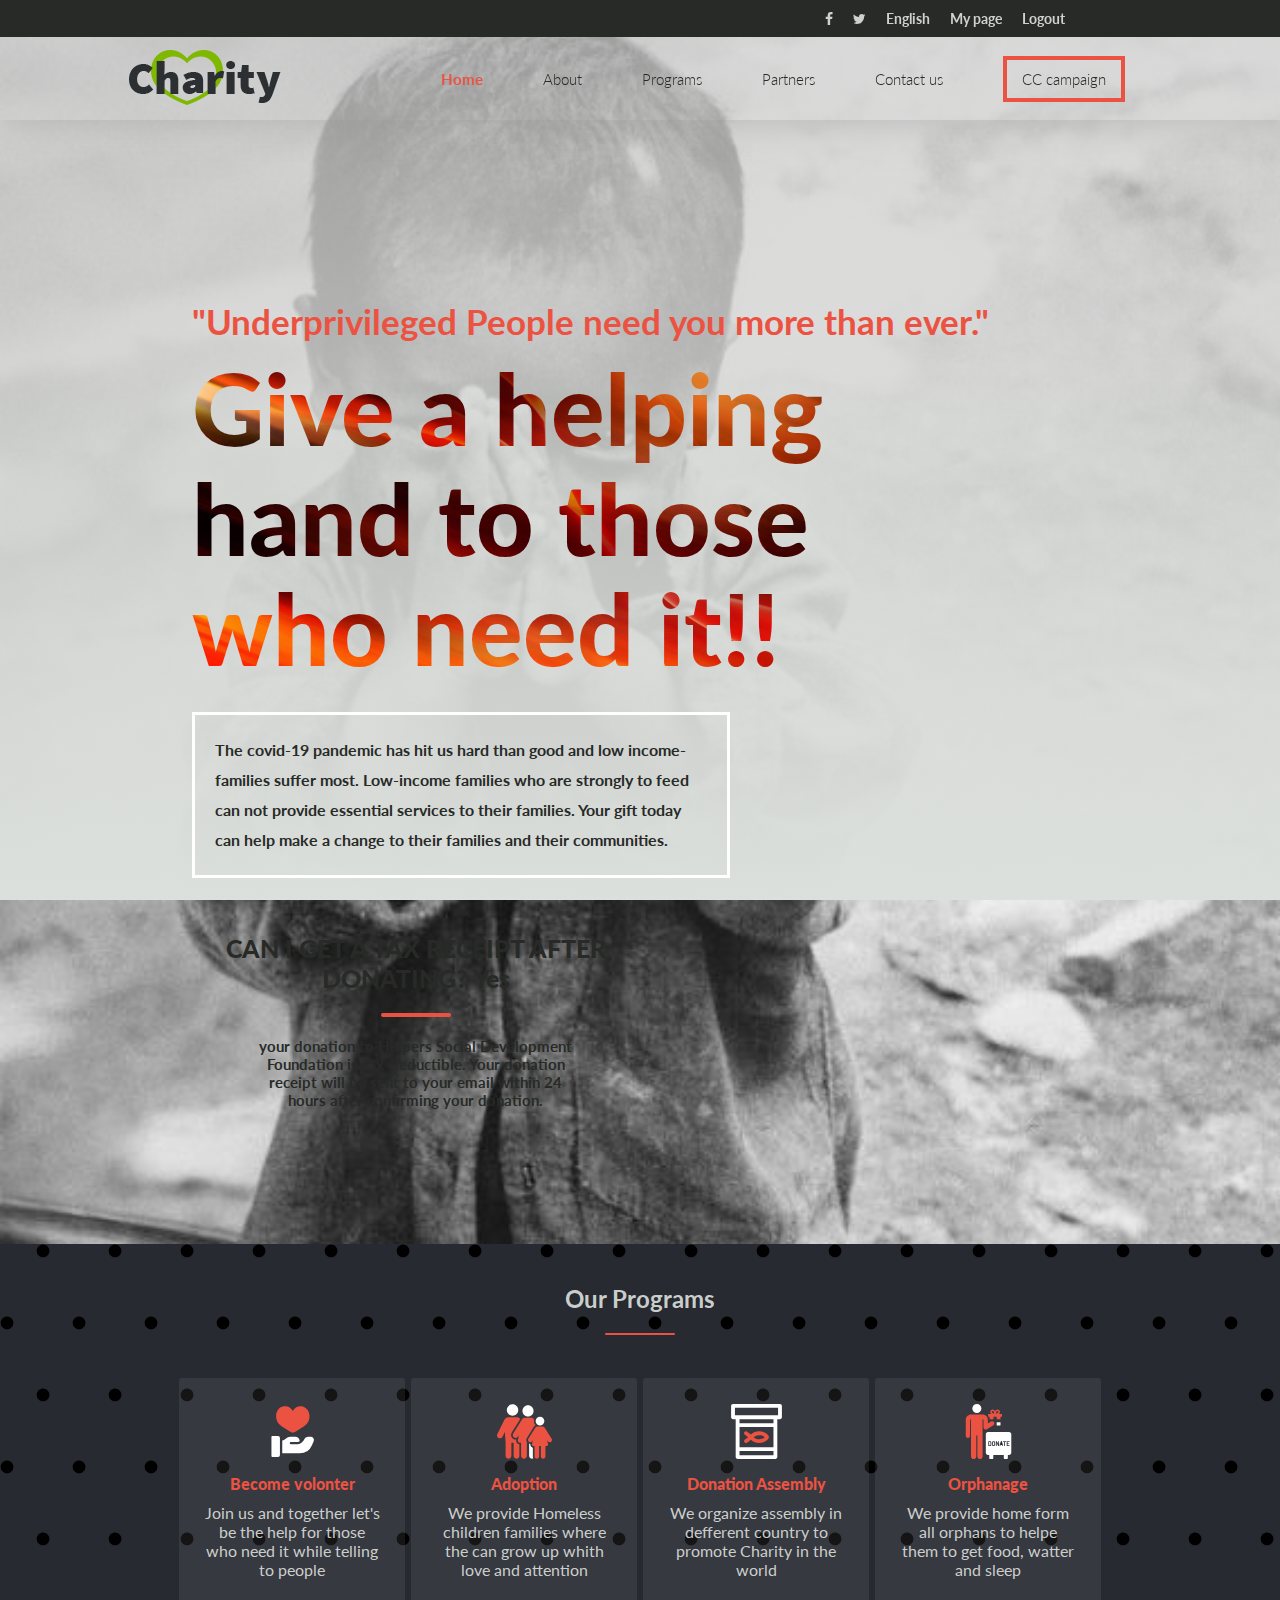
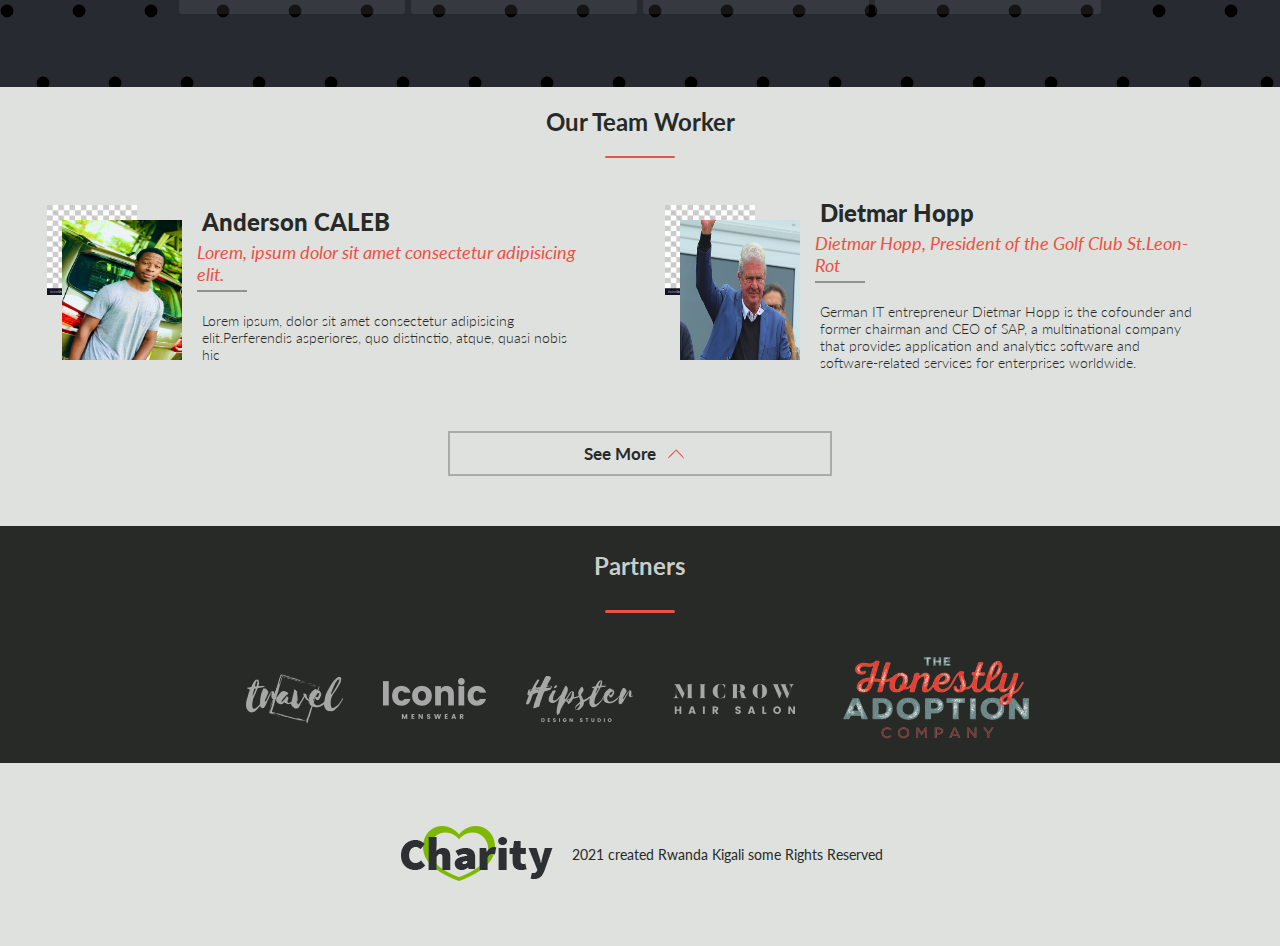
<file: index.html>
<!DOCTYPE html>
<html lang="en">
  <head>
    <meta charset="UTF-8" />
    <meta http-equiv="X-UA-Compatible" content="IE=edge" />
    <meta name="viewport" content="width=device-width, initial-scale=1.0" />
    <link
      rel="stylesheet"
      href="https://cdnjs.cloudflare.com/ajax/libs/font-awesome/4.7.0/css/font-awesome.min.css"
    />
    <link rel="preconnect" href="https://fonts.googleapis.com" />
    <link rel="preconnect" href="https://fonts.gstatic.com" crossorigin />
    <link
      href="https://fonts.googleapis.com/css2?family=Lato:wght@100;300;400;700&display=swap"
      rel="stylesheet"
    />
    <link rel="stylesheet" href="css/style.css" />
    <link rel="stylesheet" href="css/defaultStyle.css" />
    <link rel="stylesheet" href="css/aboutStyle.css" />
    <title>Charity</title>
  </head>
  <body>
    <header class="header d-flex-column-start">
      <nav class="socialMedia d-flex-row-end">
        <ul class="media-nav d-flex-row-end">
          <li class="media-link">
            <a href="#"><i class="fa fa-facebook"></i></a>
          </li>
          <li class="media-link">
            <a href="#"><i class="fa fa-twitter"></i></a>
          </li>
          <li class="media-link"><a href="#">English</a></li>
          <li class="media-link"><a href="#">My page</a></li>
          <li class="media-link"><a href="#">Logout</a></li>
        </ul>
      </nav>
      <nav class="w-h100 d-flex-row-evenly nav-bar">
        <div class="logo">
          <a href="#"
            ><img
              src="[data-uri]"
              alt="logo"
          /></a>
        </div>
        <ul class="navbar-link d-flex-row-center">
          <li class="navBar-items">
            <a href="#main" class="orange-text">Home</a>
          </li>
          <li class="navBar-items">
            <a href="./pages/aboutPage.html ">About</a>
          </li>
          <li class="navBar-items">
            <a href="#program">Programs</a>
          </li>
          <li class="navBar-items"><a href="#partners">Partners</a></li>
          <li class="navBar-items"><a href="#">Contact us</a></li>
          <li class="navBar-items"><a href="#">CC campaign</a></li>
        </ul>
        <img
          src="./images/icons/cancel-button-svgrepo-com.svg"
          alt=""
          class="cancelBtn"
        />
      </nav>
      <span class="hamburger"><i class="fa fa-bars"></i></span>
    </header>
      <main id="#main" class="home w-h100">
        <section class="home-part1 w-auto-h100 d-flex-column-start">
          <p class="home-intro">
            "Underprivileged People need you more than ever."
          </p>
          <h1>Give a helping hand to those who need it!!</h1>
          <!-- <p>
          When a child gets access to good food, <br />
          i can change just bout everything
         </p> -->
          <div class="charity-info">
            <p>
              The covid-19 pandemic has hit us hard than good and low
              income-families suffer most. Low-income families who are strongly
              to feed can not provide essential services to their families. Your
              gift today can help make a change to their families and their
              communities.
            </p>
          </div>
          <div class="donation">
            <h2>CAN I GET A TAX RECEIPT AFTER DONATING? Yes</h2>
            <p>
              your donation to Helpers Social Development Foundation is
              tax-deductible. Your donation receipt will be sent to your email
              within 24 hours after confirming your donation.
            </p>
          </div>
        </section>
        <section
          id="program"
          class="home-part2 w-auto-h100 d-flex-column-center"
        >
          <h2 class="white-text heading">Our Programs</h2>
          <ul class="programs w-h100 white-text d-flex-column-center">
            <li class="program d-flex-row-evenly">
              <img src="./images/icons/trueIcon2.svg" alt="" />
              <span>Become volonter</span>
              <p>
                Join us and together let's be the help for those who need it
                while telling to people
              </p>
            </li>
            <li class="program d-flex-row-evenly">
              <img src="./images/icons/family-svgrepo-com.svg" alt="" />
              <span>Adoption</span>
              <p>
                We provide Homeless children families where the can grow up
                whith love and attention
              </p>
            </li>
            <li class="program d-flex-row-evenly">
              <img src="./images/icons/fish-food-svgrepo-com.svg" alt="" />
              <span>Donation Assembly</span>
              <p>
                We organize assembly in defferent country to promote Charity in
                the world
              </p>
            </li>
            <li class="program d-flex-row-evenly">
              <img
                src="./images/icons/donate-donation-svgrepo-com.svg"
                alt=""
              />
              <span>Orphanage</span>
              <p>
                We provide home form all orphans to helpe them to get food,
                watter and sleep
              </p>
            </li>
          </ul>
          <button type="button" class="btn white-text">Join Our Activities</button>
        </section>
      <section id="team" class="home-part3 d-flex-column-center w-auto-h100">
        <h2 class="heading">Our Team Worker</h2>
        <ul class="team w-h100 d-flex-column-center"></ul>
        <div class="see-more d-flex-row-center">
          <span> See More</span>
          <img src="./images/icons/up-arrow-svgrepo-com.svg" alt="" />
        </div>
      </section>
    </main>
    <footer id="partners" class="footer w-auto-h100 d-flex-column-center">
      <div class="partners w-h100 d-flex-column-center white-text">
        <h2 class="about-heading">Partners</h2>
        <ul class="w-h100">
          <li class="partner">
            <img src="../images/partner1.png" alt="" />
          </li>
          <li class="partner">
            <img src="../images/partner2.png" alt="" />
          </li>
          <li class="partner">
            <img src="../images/partner3.png" alt="" />
          </li>
          <li class="partner">
            <img src="../images/partner4.png" alt="" />
          </li>
          <li class="partner">
            <img class="big" src="../images/partner6.png" alt="" />
          </li>
        </ul>
      </div>
      <div class="last-info d-flex-row-center">
        <a href="../index.html"
          ><img
            src="[data-uri]"
            alt="logo"
        /></a>
        <p>2021 created Rwanda Kigali some Rights Reserved</p>
      </div>
    </footer>
    <script src="./js/index.js"></script>
    <script src="./js/ourTeam.js"></script>
  </body>
</html>
</file>
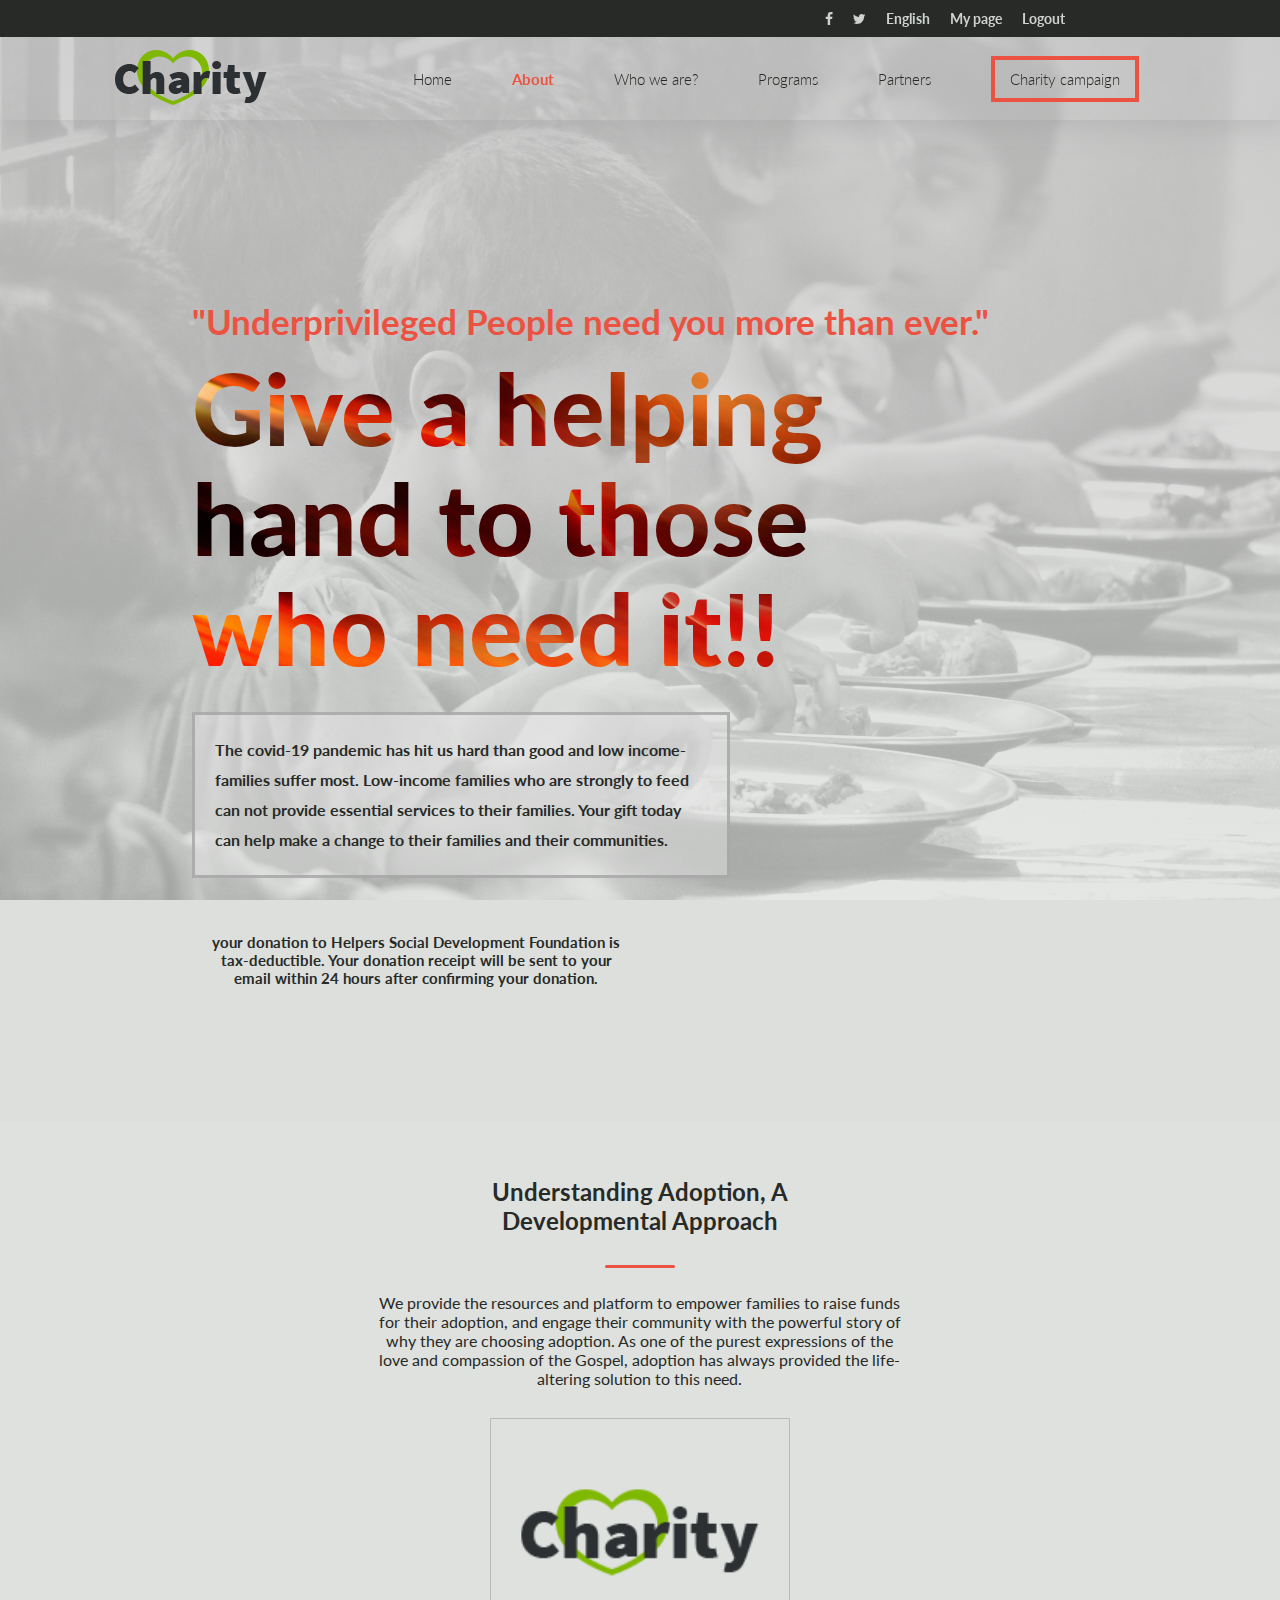
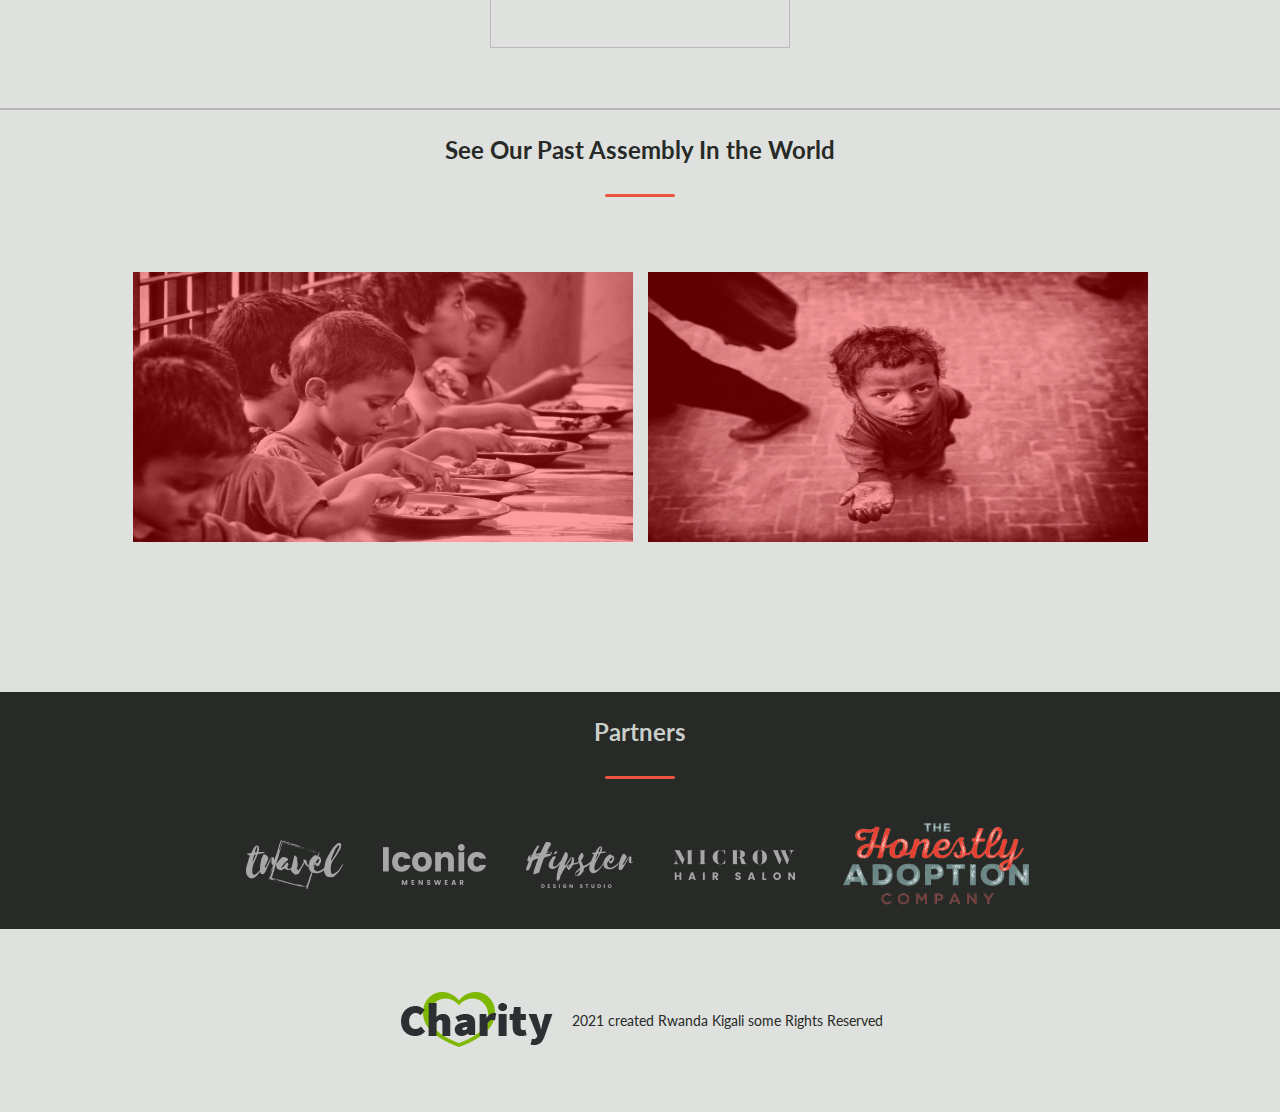
<file: pages/aboutPage.html>
<!DOCTYPE html>
<html lang="en">
  <meta charset="UTF-8" />
  <meta http-equiv="X-UA-Compatible" content="IE=edge" />
  <meta name="viewport" content="width=device-width, initial-scale=1.0" />
  <link
    rel="stylesheet"
    href="https://cdnjs.cloudflare.com/ajax/libs/font-awesome/4.7.0/css/font-awesome.min.css"
  />
  <link rel="preconnect" href="https://fonts.googleapis.com" />
  <link rel="preconnect" href="https://fonts.gstatic.com" crossorigin />
  <link
    href="https://fonts.googleapis.com/css2?family=Lato:wght@100;300;400;700&display=swap"
    rel="stylesheet"
  />
  <link rel="stylesheet" href="../css/style.css" />
  <link rel="stylesheet" href="../css/defaultStyle.css" />
  <link rel="stylesheet" href="../css/aboutStyle.css" />
  <title>Charity/AboutPage</title>
  <body>
    <header class="header d-flex-column-start">
      <nav class="socialMedia d-flex-row-end hide">
        <ul class="media-nav d-flex-row-end">
          <li class="media-link">
            <a href="#"><i class="fa fa-facebook"></i></a>
          </li>
          <li class="media-link">
            <a href="#"><i class="fa fa-twitter"></i></a>
          </li>
          <li class="media-link"><a href="#">English</a></li>
          <li class="media-link"><a href="#">My page</a></li>
          <li class="media-link"><a href="#">Logout</a></li>
        </ul>
      </nav>
      <nav class="nav-bar w-h100 d-flex-row-evenly hide">
        <div class="logo">
          <a href="../index.html"
            ><img
              src="[data-uri]"
              alt="logo"
          /></a>
        </div>
        <ul class="navbar-link d-flex-row-center">
          <li class="navBar-items">
            <a href="../index.html">Home</a>
          </li>
          <li class="navBar-items">
            <a href="#about" class="orange-text">About</a>
          </li>
          <li class="navBar-items"><a href="#weAre">Who we are?</a></li>
          <li class="navBar-items">
            <a href="#program">Programs</a>
          </li>
          <li class="navBar-items"><a href="#partners">Partners</a></li>
          <li class="navBar-items"><a href="#">Charity campaign</a></li>
        </ul>
        <img
          src="../images/icons/cancel-button-svgrepo-com.svg"
          alt=""
          class="cancelBtn"
        />
      </nav>
      <span class="hamburger"><i class="fa fa-bars"></i></span>
    </header>
    <main id="about" class="home w-h100 about-section">
        <section
          class="home-part1 w-auto-h100vh d-flex-column-center about-section"
        >
          <p class="home-intro">
            "Underprivileged People need you more than ever."
          </p>
          <h1>Give a helping hand to those who need it!!</h1>
          <!-- <p>
          When a child gets access to good food, <br />
          i can change just bout everything
         </p> -->
          <div class="charity-info">
            <p>
              The covid-19 pandemic has hit us hard than good and low
              income-families suffer most. Low-income families who are strongly
              to feed can not provide essential services to their families. Your
              gift today can help make a change to their families and their
              communities.
            </p>
          </div>
          <div class="donation">
            <p>
              your donation to Helpers Social Development Foundation is
              tax-deductible. Your donation receipt will be sent to your email
              within 24 hours after confirming your donation.
            </p>
          </div>
        </section>
        <section
          id="weAre"
          class="w-auto-h100 d-flex-column-center about-part2"
        >
          <div class="about d-flex-column-center">
            <h2 class="about-heading">
              Understanding Adoption, A Developmental Approach
            </h2>
            <p>
              We provide the resources and platform to empower families to raise
              funds for their adoption, and engage their community with the
              powerful story of why they are choosing adoption. As one of the
              purest expressions of the love and compassion of the Gospel,
              adoption has always provided the life-altering solution to this
              need.
            </p>
          </div>
          <div class="about-logo d-flex-column-center">
            <a href="../index.html"
              ><img
                src="[data-uri]"
                alt="logo"
            /></a>
          </div>
        </section>
        <section
          id="program"
          class="w-auto-h100 d-flex-column-center about-part3"
        >
          <h2 class="about-heading">See Our Past Assembly In the World</h2>
          <ul class="donators d-flex-column-center">
            <li class="donator">
              <div class="w-h100">
                <img class="w-h100" src="../images/aboutBG.jpg" alt="" />
                <div
                  class="img-donator white-text d-flex-column-center w-h100"
                ></div>
              </div>
              <div class="text-donator w-h100 d-flex-column-center white-text">
                <h3>2018</h3>
                <p>
                  Activity on Charity in USA children were blessed with food
                </p>
              </div>
            </li>
            <li class="donator">
              <div class="w-h100">
                <img class="w-h100" src="../images/bgAbout.jpeg" alt="" />
                <div
                  class="img-donator white-text d-flex-column-center w-h100"
                ></div>
              </div>
              <div class="text-donator w-h100 d-flex-column-center white-text">
                <h3>2021</h3>
                <p>
                  Activity on Charity in USA children were blessed with food
                </p>
              </div>
            </li>
          </ul>
        </section>
    </main>
    <footer id="partners" class="footer w-auto-h100 d-flex-column-center">
      <div class="partners w-h100 d-flex-column-center white-text">
        <h2 class="about-heading">Partners</h2>
        <ul class="w-h100">
          <li class="partner">
            <img src="../images/partner1.png" alt="" />
          </li>
          <li class="partner">
            <img src="../images/partner2.png" alt="" />
          </li>
          <li class="partner">
            <img src="../images/partner3.png" alt="" />
          </li>
          <li class="partner">
            <img src="../images/partner4.png" alt="" />
          </li>
          <li class="partner">
            <img class="big" src="../images/partner6.png" alt="" />
          </li>
        </ul>
      </div>
      <div class="last-info d-flex-row-center">
        <a href="../index.html"
          ><img
            src="[data-uri]"
            alt="logo"
        /></a>
        <p>2021 created Rwanda Kigali some Rights Reserved</p>
      </div>
    </footer>
    <script src="../js/index.js"></script>
    <script src="../js/about.js"></script>
  </body>
</html>
</file>
<file: css/style.css>
@import url('https://fonts.googleapis.com/css2?family=Lato:ital,wght@0,100;0,300;0,400;0,700;0,900;1,100;1,300;1,400;1,900&display=swap');

:root {
  --primaryColor: #272a27;
  --seconderyColor: #ec5242;
  --backGoungColor: #dbdfdbec;
}

.header {
  width: 100%;
  position: fixed;
  top: 0;
  z-index: 999;
  box-shadow: 5px 5px 30px #9b99996b;
}

.header .socialMedia {
  display: none;
  width: 100%;
  background-color: var(--primaryColor);
  height: 37px;
  font-size: 14px;
  font-weight: 700;
}

.media-nav {
  padding-right: 16%;
}

.socialMedia a {
  color: var(--backGoungColor);
}

.media-link a:hover {
  color: var(--seconderyColor);
  transition: all 0.2s ease-in-out;
}

.header .nav-bar {
  display: none;
}

.navBar-items {
  margin: 0 30px;
  font-size: 15px;
  font-weight: 300;
}

.navBar-items a:hover {
  color: var(--seconderyColor);
  transition: all 0.2s ease-in-out;
}

.media-link {
  margin: 0 10px;
}

.hamburger i {
  margin: 20px;
  font-size: 30px;
}

.home-part1 {
  padding: 150px 50px;
  background: linear-gradient(rgba(206, 205, 205, 0.698), rgb(220, 224, 220)), url(../images/bg4.jpeg);
  background-color: #dbdfdbec;
  background-repeat: no-repeat;
  background-size: cover;
  background-attachment: fixed;
  background-position: center top;
}

.home-intro {
  color: var(--seconderyColor);
  margin: 0;
}

.home-part1 h1 {
  color: var(--seconderyColor);
  margin: 10px 0;
  background-image: url(../images/font.jpg);
  background-size: cover;
  background-position: center center;
  -webkit-background-clip: text;
  -webkit-text-fill-color: transparent;
  font-size: 70px;
  line-height: 80px;
  font-weight: 900;
  width: 100%;
}

.charity-info {
  border: 3px solid rgb(255, 255, 255);
  padding: 20px;
  font-weight: bold;
  margin: 20px 0;
  line-height: 30px;
  font-size: 0.99rem;
}

.donation h2 {
  font-size: 25px;
  font-weight: 900;
  text-align: center;
  padding-bottom: 10px;
  margin: 5px 0;
  display: flex;
  flex-direction: column;
  justify-content: center;
  align-items: center;
}

.donation h2::after {
  content: '';
  height: 4px;
  width: 70px;
  padding: 0;
  border-radius: 10px;
  background-color: var(--seconderyColor);
  margin-top: 20px;
}

.donation p {
  font-weight: bold;
  font-size: 15px;
  text-align: center;
  padding: 5px 15px;
}

.home-part2 {
  background-image: url(../images/bgPart2.png);
  background-color: #272a31;
  padding: 20px 0;
}

.home-part2 img {
  width: 40px;
}

.program {
  width: 95%;
  box-sizing: content-box;
  background-color: #acacac1f;
  margin: 5px 0;
}

.program span {
  color: var(--seconderyColor);
  width: 20%;
  font-weight: 900;
  text-align: center;
}

.program p {
  width: 50%;
  padding: 30px 0;
}

.heading {
  padding-top: 20px;
  display: flex;
  flex-direction: column;
  justify-content: center;
  align-items: center;
  margin-bottom: 20px;
  text-align: center;
}

.heading::after {
  content: '';
  margin: 20px 0;
  height: 2px;
  width: 70px;
  border-radius: 10px;
  background-color: var(--seconderyColor);
}

.btn {
  width: 50%;
  border: none;
  background-color: var(--seconderyColor);
  font-size: 17px;
  font-weight: 700;
  padding: 25px 40px;
  margin: 30px 0;
}

.card {
  width: 100%;
  padding: 20px 5px 20px 30px;
}

.card h3 {
  color: var(--seconderyColor);
  font-style: italic;
  font-weight: 400;
  font-size: 18px;
  padding: 5px 0;
  display: flex;
  flex-direction: column;
  align-items: flex-start;
}

.card h3::after {
  content: '';
  margin: 5px 0;
  width: 50px;
  height: 2px;
  background-color: rgba(122, 122, 122, 0.767);
}

.card h2 {
  font-weight: 900;
  padding: 0 5px;
  margin: 0;
}

.card-body {
  width: 70%;
  padding: 0 15px;
}

.card-img {
  width: 120px;
  height: 140px;
  position: relative;
}

.card-img .img-user {
  width: 100%;
  height: 100%;
  z-index: 10;
}

.card p {
  font-size: 14px;
  font-weight: 300;
  padding: 10px 5px;
}

.img-bg {
  width: 100px;
  height: 100px;
  position: absolute;
  top: -20px;
  left: -20px;
  z-index: -10;
  padding: 5px;
}

.see-more {
  width: 90%;
  border: 2px solid rgba(133, 133, 133, 0.589);
  padding: 10px;
  margin: 50px;
  font-size: 17px;
  font-weight: 700;
}

.see-more img {
  width: 20px;
  height: 16px;
  margin: 0 10px;
}

body .mob-menu {
  height: 90vh;
  background-color: transparent;
}

.mob-menu .socialMedia {
  display: flex;
  justify-content: center;
}

.mob-menu .socialMedia ul {
  padding: 0;
}

.mob-menu .hamburger {
  display: none;
}

.mob-menu .nav-bar {
  display: flex;
  padding-top: 60px;
  border-radius: 0 0 100% 0;
  position: relative;
  background-color: rgba(255, 255, 255, 0.801);
}

.mob-menu .nav-bar ul {
  margin: 20px 0;
}

.mob-menu .navBar-items {
  padding: 10px;
  width: 100%;
  margin: 0;
  font-size: 17px;
  font-weight: 700;
}

.mob-menu .navBar-items:hover {
  font-weight: 700;
  transform: translateX(-20px);
  transition: all 0.3s ease-in-out;
  cursor: pointer;
}

.mob-menu .navBar-items a:hover {
  color: var(--seconderyColor);
}

.cancelBtn {
  width: 30px;
  position: absolute;
  top: 20px;
  right: 20px;
}

@media only screen and (max-width: 500px) {
  main .home-part1 h1 {
    font-size: 40px;
    line-height: 50px;
    font-weight: 900;
    width: 100%;
  }

  .home-part1 {
    padding: 100px 20px;
  }

  .card {
    width: 100%;
    flex-direction: column;
    align-items: center;
    margin: 0;
    padding: 20px;
  }

  .card-body {
    width: 90%;
    text-align: center;
    display: flex;
    flex-direction: column;
    align-items: center;
  }

  .card .card-body h3::after {
    align-self: center;
    margin-top: 10px;
  }

  .card-img {
    width: 70%;
    height: 200px;
  }

  .card-img .img-bg {
    width: 70%;
    height: 70%;
  }

  .btn {
    width: auto;
  }
}

@media only screen and (min-width: 900px) {
  .header .scroll-navBar {
    background-color: white;
    transition: all 0.3s ease-in-out;
    height: 70px;
  }

  .hide {
    display: block;
  }

  .btn {
    display: none;
  }

  .header .nav-bar {
    display: flex;
  }

  .header .socialMedia {
    display: flex;
  }

  .cancelBtn,
  .hamburger {
    display: none;
  }

  main .home-part1 {
    height: 100%;
    display: flex;
    align-items: flex-start;
    justify-content: center;
    padding: 300px 15% 100px 15%;
  }

  .home-intro {
    width: 50%;
  }

  main .home-part1 .home-intro {
    font-size: 35px;
    font-weight: 700;
    width: 100%;
  }

  main .home-part1 h1 {
    font-size: 100px;
    line-height: 110px;
    font-weight: 900;
    width: 88%;
  }

  .home-part2 .programs {
    display: flex;
    flex-direction: row;
    padding-bottom: 50px;
  }

  .home-part2 .program {
    border-radius: 3px;
    border: 3px solid rgba(255, 255, 255, 0);
    display: flex;
    margin: 3px;
    flex-direction: column;
    justify-content: center;
    align-items: center;
    width: 220px;
    height: 230px;
  }

  .program:hover {
    border: 3px solid rgba(255, 255, 255, 0.87);
    transition: all 0.5s ease-in-out;
  }

  .program p {
    width: 80%;
    text-align: center;
    padding: 10px 0;
    margin: 0;
  }

  .program img {
    width: 55px;
  }

  .program span {
    width: 100%;
    padding-top: 15px;
  }

  .see-more {
    width: 30%;
  }

  .charity-info {
    width: 60%;
  }

  .donation {
    margin: 30px 0;
    width: 50%;
  }

  .donation p {
    width: 80%;
    margin: auto;
  }

  .home-part3 {
    background-color: transparent;
  }

  .home-part3 .team {
    width: 95%;
    display: grid;
    gap: 20px;
    grid-template-columns: 1fr 1fr;
    grid-auto-rows: auto;
  }

  .home-part3 .team li {
    padding: 0;
    margin: 0;
    justify-content: center;
  }

  .navBar-items:last-child {
    border: 4px solid var(--seconderyColor);
    padding: 10px 15px;
  }
}

@media (min-width: 900px) and (max-width: 1200px) {
  main .home-part1 h1 {
    font-size: 80px;
    line-height: 90px;
    font-weight: 900;
    width: 95%;
  }

  .charity-info {
    width: 80%;
    border: 3px solid rgba(224, 222, 222, 0.966);
    padding: 20px;
    font-weight: bold;
    margin: 20px 0;
    line-height: 30px;
    font-size: 0.99rem;
  }
}
</file>
<file: css/defaultStyle.css>
@import url('https://fonts.googleapis.com/css2?family=Lato:ital,wght@0,100;0,300;0,400;0,700;0,900;1,100;1,300;1,400;1,900&display=swap');

:root {
  --primaryColor: #272a27;
  --seconderyColor: #ec5242;
  --backGoungColor: #dbdfdbec;
}

* {
  margin: 0;
  padding: 0;
  box-sizing: border-box;
  list-style: none;
  text-decoration: none;
}

html {
  scroll-behavior: smooth;
}

body {
  font-family: 'Lato', sans-serif;
  font-weight: 400;
  color: var(--primaryColor);
  background-color: var(--backGoungColor);
}

ul {
  margin: 0;
  padding: 0;
}

a {
  color: var(--primaryColor);
}

.d-flex-row-center {
  display: flex;
  justify-content: center;
  align-items: center;
}

.d-flex-row-end {
  display: flex;
  justify-content: flex-end;
  align-items: center;
}

.d-flex-row-start {
  display: flex;
  justify-content: flex-start;
  align-items: center;
}

.d-flex-row-between {
  display: flex;
  justify-content: space-between;
  align-items: center;
}

.d-flex-column-center {
  display: flex;
  flex-direction: column;
  justify-content: center;
  align-items: center;
}

.d-flex-column-center-start {
  display: flex;
  flex-direction: column;
  justify-content: flex-start !important;
  align-items: center;
}

.d-flex-colomn-end {
  display: flex;
  flex-direction: column;
  justify-content: center;
  align-items: flex-end;
}

.d-flex-column-start {
  display: flex;
  flex-direction: column;
  justify-content: center;
  align-items: flex-start;
}

.d-flex-row-around {
  display: flex;
  justify-content: space-around;
  align-items: center;
}

.d-flex-row-evenly {
  display: flex;
  justify-content: space-evenly;
  align-items: center;
}

.show {
  display: block;
}

.hide {
  display: none;
}

.w-h100 {
  width: 100%;
  height: 100%;
}

.w-h100vh {
  width: 100%;
  height: 100vh;
}

.w-auto-h100vh {
  width: auto;
  height: 100vh;
}

.w-auto-h100 {
  width: auto;
  height: 100%;
}

.white-text {
  color: var(--backGoungColor);
}

.orange-text {
  font-weight: 700;
  color: var(--seconderyColor);
}

.mob-flue {
  overflow: hidden;
}

.mob-flue section {
  filter: blur(5px);
}
</file>
<file: css/aboutStyle.css>
:root {
  --primaryColor: #272a27;
  --seconderyColor: #ec5242;
  --backGoungColor: #dbdfdbec;
}

.about-section .home-part1 {
  background-image: linear-gradient(rgba(206, 205, 205, 0.911), rgba(220, 224, 220, 0.742)), url(../images/aboutBG.jpg);
  height: 100%;
}

.about-section .charity-info {
  background-color: rgba(230, 230, 230, 0.479);
  border: 3px solid rgba(158, 158, 158, 0.74);
}

.last-info p {
  margin-left: 15px;
  font-size: 14px;
}

.text-donator p {
  font-size: 18px;
  line-height: 30px;
  width: 70%;
  font-weight: 700;
  color: white;
  text-align: center;
  margin: 10px;
}

.about-section .home-part1 p {
  width: 100%;
}

.about-heading {
  width: 60%;
  text-align: center;
  padding: 25px 0;
  display: flex;
  flex-direction: column;
  align-items: center;
}

.about-heading::after {
  content: '';
  bottom: 0;
  margin-top: 30px;
  left: 50%;
  right: 50%;
  height: 3px;
  width: 70px;
  padding: 0;
  border-radius: 10px;
  background-color: var(--seconderyColor);
}

.about-section .about p {
  width: 80%;
  text-align: center;
}

.about-section .about-logo {
  width: 100%;
  padding: 0;
  border: 1px solid rgba(158, 158, 158, 0.596);
  margin: 30px 0;
}

.about-section .about-logo img {
  width: 250px;
}

.about-section .about-part2 {
  padding: 30px;
  border-bottom: 2px solid rgba(158, 158, 158, 0.596);
}

.donator {
  width: 90%;
  height: 270px;
  background-color: red;
  position: relative;
}

.img-donator {
  background-color: rgba(255, 0, 0, 0.376);
  position: absolute;
  top: 0;
  font-size: 40px;
}

.text-donator {
  position: absolute;
  top: 0;
  left: 0;
  opacity: 1;
  background-color: rgba(218, 0, 0, 0.65);
}

.text-donator h3 {
  font-size: 35px;
  font-weight: 900;
  color: white;
}

.partners {
  background-color: var(--primaryColor);
}

.partner .big {
  width: 200px;
}

.partner {
  margin: 10px 20px;
}

.partners ul {
  display: flex;
  justify-content: center;
  align-items: center;
  flex-wrap: wrap;
}

.last-info {
  padding: 50px 10px;
}

.donators {
  width: 100%;
  display: flex;
  flex-direction: column;
  gap: 35px;
  justify-content: center;
  padding: 50px 0 150px 0;
}

@media only screen and (min-width: 900px) {
  .about-section .home-part1 p {
    width: auto;
  }

  .about-section .about-logo {
    padding: 50px 10px;
    width: 300px;
  }

  .donators {
    width: 100%;
    display: flex;
    flex-direction: row;
    gap: 15px;
    justify-content: center;
    padding: 50px 0 150px 0;
  }

  .donator {
    width: 500px;
  }

  .about {
    width: 55%;
  }

  .about-section .home-part1 {
    height: 100%;
  }

  .donators .anim-donator {
    opacity: 1;
    transition: all 0.5s ease;
    transform: translateX(0) scale(1);
  }

  .text-donator {
    position: absolute;
    top: 0;
    left: 0;
    background-color: rgba(218, 0, 0, 0.65);
    opacity: 0;
    transition: all 0.5s ease-in-out;
    transform: translateY(150px) scale(1.099);
  }
}
</file>
